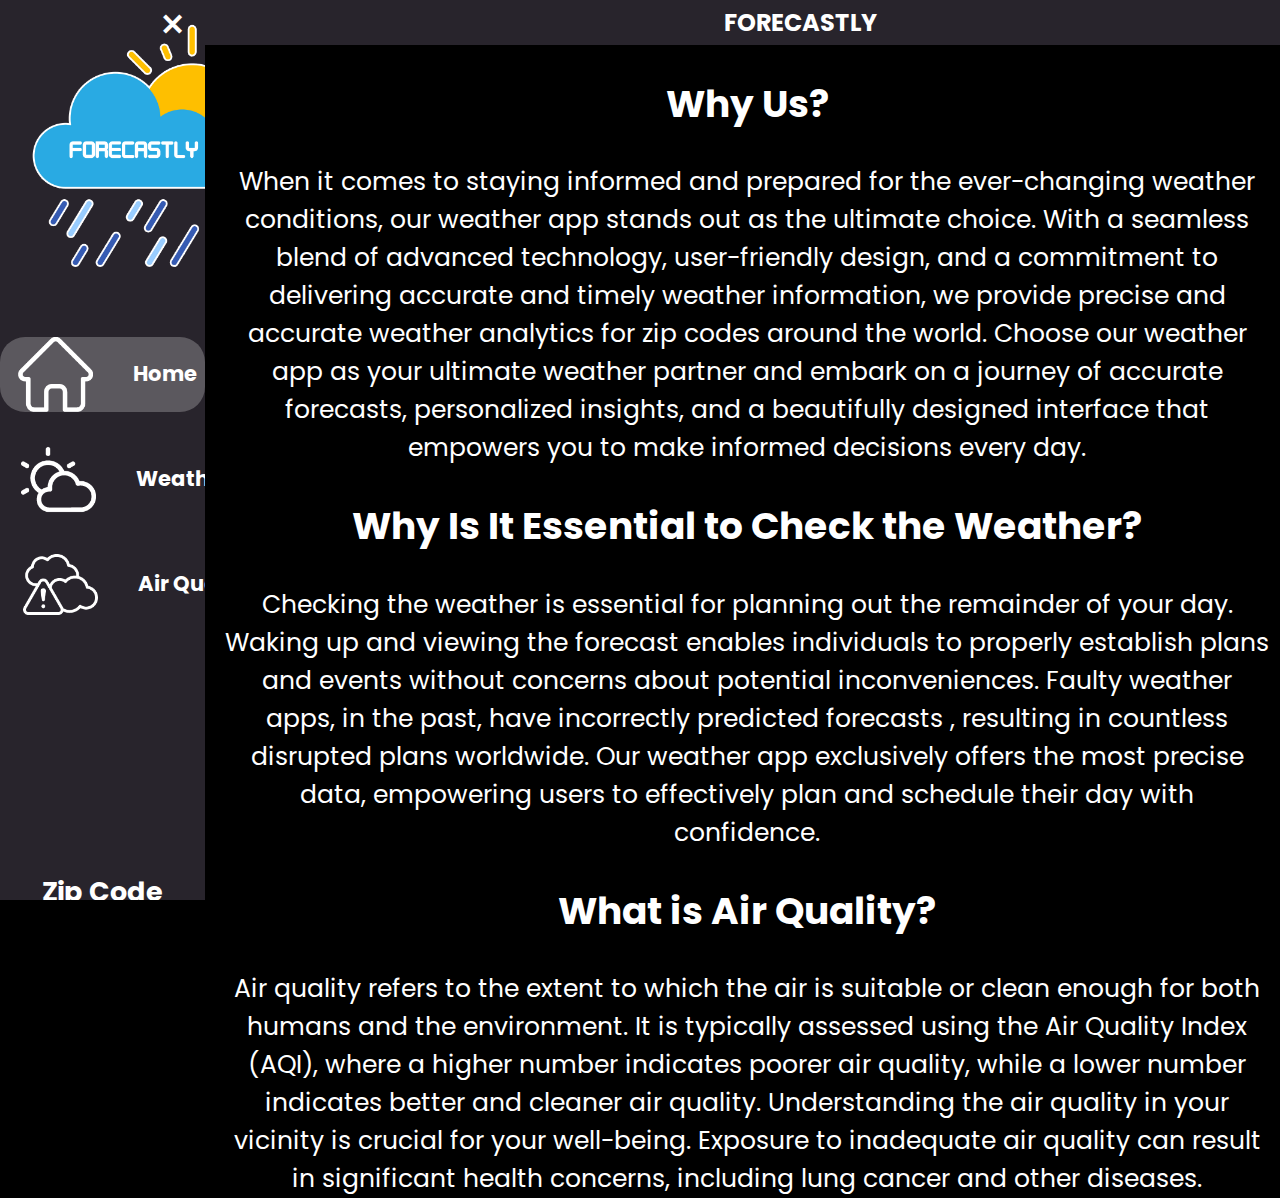
<file: index.html>
<!DOCTYPE html>
<html lang="en">
<head>
    <meta charset="UTF-8">
    <meta name="viewport" content="width=device-width, initial-scale=1.0">
    <link href='https://fonts.googleapis.com/css?family=Poppins' rel='stylesheet'>
    <title>Forecastly</title>
    <link rel="icon" type="image/x-icon" href="images/forecastly.png">
    <link rel="stylesheet" href="style.css">
</head>
<body>
    <div id="top-panel">     
        <h2 id="title">FORECASTLY</h2>   
    </div>
    <div id="holder-panel">
        <h2 id="open-nav">&#x2630;</h2>
        <div id="navigation-panel">
            <h2 id="close-nav">&#x2715;</h2>
            <img id="forecastlyIcon" src="images/forecastly.png">
            <div class="nav-divs" id="home-btn">
                <a class="nav-btns"><img id="home-image" src="images/home.png"><h3 class="nav-titles">Home</h3></a>
            </div>
            <div class="nav-divs" id="weather-btn">
                <a class="nav-btns"><img id="weather-image" src="images/weather.png"><h3 class="nav-titles">Weather</h3></a>
            </div>
            <div class="nav-divs" id="airpollution-btn">
                <a class="nav-btns"><img id="airpollution-image" src="images/airpollution.png"><h3 class="nav-titles">Air Quality</h3></a>
            </div>
            <div id="zip-code-indicator">
                <h2>Zip Code</h2>
            </div>
            <form autocomplete="off">
                <input id="zip-code-input" placeholder="zip code" type="text" value="">
                <img id="search-btn" src="images/search.png">
            </form>
        </div>
        <div class="content-panels" id="home-panel">
            <h2>Why Us?</h2>
            <p>When it comes to staying informed and prepared for the ever-changing weather conditions, our weather app stands out as the ultimate choice. With a seamless blend of advanced technology, user-friendly design, and a commitment to delivering accurate and timely weather information, we provide precise and accurate weather analytics for zip codes around the world. Choose our weather app as your ultimate weather partner and embark on a journey of accurate forecasts, personalized insights, and a beautifully designed interface that empowers you to make informed decisions every day.  </p>
            <h2>Why Is It Essential to Check the Weather?</h2>
            <p>Checking the weather is essential for planning out the remainder of your day. Waking up and viewing the forecast enables individuals to properly establish plans and events without concerns about potential inconveniences. Faulty weather apps, in the past, have incorrectly predicted forecasts , resulting in countless disrupted plans worldwide. Our weather app exclusively offers the most precise data, empowering users to effectively plan and schedule their day with confidence.</p>
            <h2>What is Air Quality?</h2>
            <p>Air quality refers to the extent to which the air is suitable or clean enough for both humans and the environment. It is typically assessed using the Air Quality Index (AQI), where a higher number indicates poorer air quality, while a lower number indicates better and cleaner air quality. Understanding the air quality in your vicinity is crucial for your well-being. Exposure to inadequate air quality can result in significant health concerns, including lung cancer and other diseases.</p>
        </div>
        <div class="content-panels" id="weather-panel">
            <div id="weather-container">
                <div id="weather-container-1">
                    <h2 id="weather-zip-code"></h2>
                    <h1 id="weather-description"></h1>
                    <img id="weather-condition-icon">
                </div>
                <div id="weather-container-2">
                    <div>
                        <h2>Temperature</h2>
                        <h3 id="temperature"></h3>
                    </div>
                    <div>
                        <h2>Low</h2>
                        <h3 id="low"></h3>
                    </div>
                    <div>
                        <h2>High</h2>
                        <h3 id="high"></h3>
                    </div>
                    <div>
                        <h2>Feels Like</h2>
                        <h3 id="feels-like"></h3>
                    </div>
                </div>
                <div id="weather-container-3">
                    <div>
                        <h2>Wind Speed</h2>
                        <h3 id="wind-speed"></h3>
                    </div>
                    <div>
                        <h2>Pressure</h2>
                        <h3 id="pressure"></h3>
                    </div>
                    <div>
                        <h2>Humidity</h2>
                        <h3 id="humidity"></h3>
                    </div>
                </div>
            </div>
        </div>
        <div class="content-panels" id="airpollution-panel">
            <div id="scale-container">
                <h2 id="airpollution-zip-code"></h2>
                <h1 id="air-quality-index"></h1>
                <h2 id="air-quality-status"></h2>
                <h3 id="air-quality-description"></h3>
            </div>
            <div id="spectrum">
                <h2 id="pointer">&#x2304;</h2>
                <div id="line-container">
                    <h2>Good</h2>
                    <div id="line"></div>
                    <h2>Hazardous</h2>
                </div>
                <div id="quality-label-container">
                    <h2>Fair</h2>
                    <h2>Moderate</h2>
                    <h2>Unhealthy</h2>
                </div>
            </div>
        </div>
    </div>
    <script src="script.js"></script>
</body>
</html>
</file>
<file: style.css>
body {
    margin: 0;
    padding: 0;
    color: white;
    background-color: black;
    font-family: "Poppins", sans-serif;
    user-select: none;
}

body, html {
    height: 100%;
}

#top-panel {
    display: flex;
    justify-content: center;
    align-items: center;
    background-color: #28242c;
    height: 5%;
}

#title {
    margin: 0;
    margin-left: 320px;
    transition: 0.5s;
}

#forecastlyIcon {
    width: 300px;
    margin: 0;
    padding: 0;
}

#holder-panel {
    display: flex;
    height: 95%;
}

#navigation-panel {
    position: fixed;
    z-index: 1;
    top: 0;
    background-color: #28242c;
    overflow-x: hidden;
    overflow-y: hidden;
    width: 16%;
    height: 100%;
    font-size: large;
    text-align: center;
    transition: 0.5s;
}

.nav-divs {
    display: flex;
    align-items: center;
    width: 100%;
    margin-top: 30px;
    border-radius: 25px;
    transition: background-color 0.3s ease-out;
}

.nav-divs:hover {
    background-color: #5b585e;
    cursor: pointer;
}

.active {
    background-color: #5b585e;
}

.nav-btns {
    display: flex;
    height: 75px;
}

.nav-titles {
    margin-left: 40px;
    white-space: nowrap;
    text-align: center;
}

.content-panels {
    margin-left: 16%;
    transition: 0.5s;
    width: 84%;
}

#home-panel {
    display: none;
    font-size: 25px;
    text-align: center;
}

#home-panel h2,
#home-panel p {
    margin-left: 20px;
    margin-right: 10px;
}

#weather-panel,
#airpollution-panel {
    display: none;
    justify-content: center;
    align-items: center;
}

#airpollution-panel {
    flex-direction: column;
}

#navigation-panel form {
    display: flex;
    justify-content: center;
    align-items: center;
    margin: -25px;
    padding: 0;
}

#navigation-panel h2,
#navigation-panel img,
#navigation-panel div,
#navigation-panel form {
    transition: 0.3s;
}

#weather-container,
#scale-container {
    display: flex;
    justify-content: center;
    align-items: center;
    flex-direction: column;
    border-radius: 25px;
    background-color: #5b585e;
}

#search-btn {
    margin-left: 10px;
    width: 25px;
    border-radius: 10px;
}

#zip-code-input {
    border-radius: 25px;
    font-size: 20px;
}

#home-image,
#weather-image,
#airpollution-image {
    padding-left: 10%;
}

#weather-container-1 {
    display: flex;
    text-align: center;
    justify-content: center;
    align-items: center;
    flex-direction: column;
}

#weather-condition-icon {
    width: 500px;
    height: 500px;
}

#weather-container-2,
#weather-container-3 {
    display: flex;
    justify-content: center;
    align-items: center;
}

#weather-container-2 div,
#weather-container-3 div,
#scale-container {
    margin-left: 50px;
    margin-right: 50px;
    margin-bottom: 25px;
}

#air-quality-description {
    margin-top: 0;
    margin-right: 20px;
    margin-left: 20px;
}

#air-quality-status {
    margin: 0;
    font-size: 200%;
}

#weather-container-2 h2,
#weather-container-2 h3,
#weather-container-3 h2,
#weather-container-3 h3 {
    margin: 0;
    padding: 0;
    text-align: center;
}

#weather-zip-code,
#weather-container-2 h3,
#weather-container-3 h3 {
    color: aqua;
}

#zip-code-indicator {
    margin-top: 250px;
}

#close-nav,
#open-nav {
    position: absolute;
    color: white;
    top: -22.5px;
    font-size: 30px;
    margin-left: 50px;
    transition: 0.5s ease-out;
}

#close-nav {
    right: 20px;
}

#open-nav {
    right: 98%;
}

#close-nav:hover {
    color: red;
    cursor: pointer;
}

#open-nav:hover {
    color: cyan;
    cursor: pointer;
}

#air-quality-index {
    font-size: 1500%;
    margin: 0;
}

#line-container,
#quality-label-container {
    display: flex;
    justify-content: center;
    align-items: center;
}

#line-container h2 {
    margin: 0;
}

#spectrum {
    margin-left: 100px;
}

#pointer {
    font-size: 50px;
    margin-bottom: -5px;
    margin-left: 71px;
    transition: 0.3s;
}

#line {
    width: 1000px;
    height: 20px;
    margin-left: 10px;
    margin-right: 10px;
    margin-bottom: 0;
    border-radius: 25px;
    background: linear-gradient(to right, lightgreen, #dec20b, orange, red, purple);
}

#quality-label-container h2 {
    text-align: center;
    margin-top: 0;
    margin-left: 85.5px;
    margin-right: 85.5px;
}
</file>
